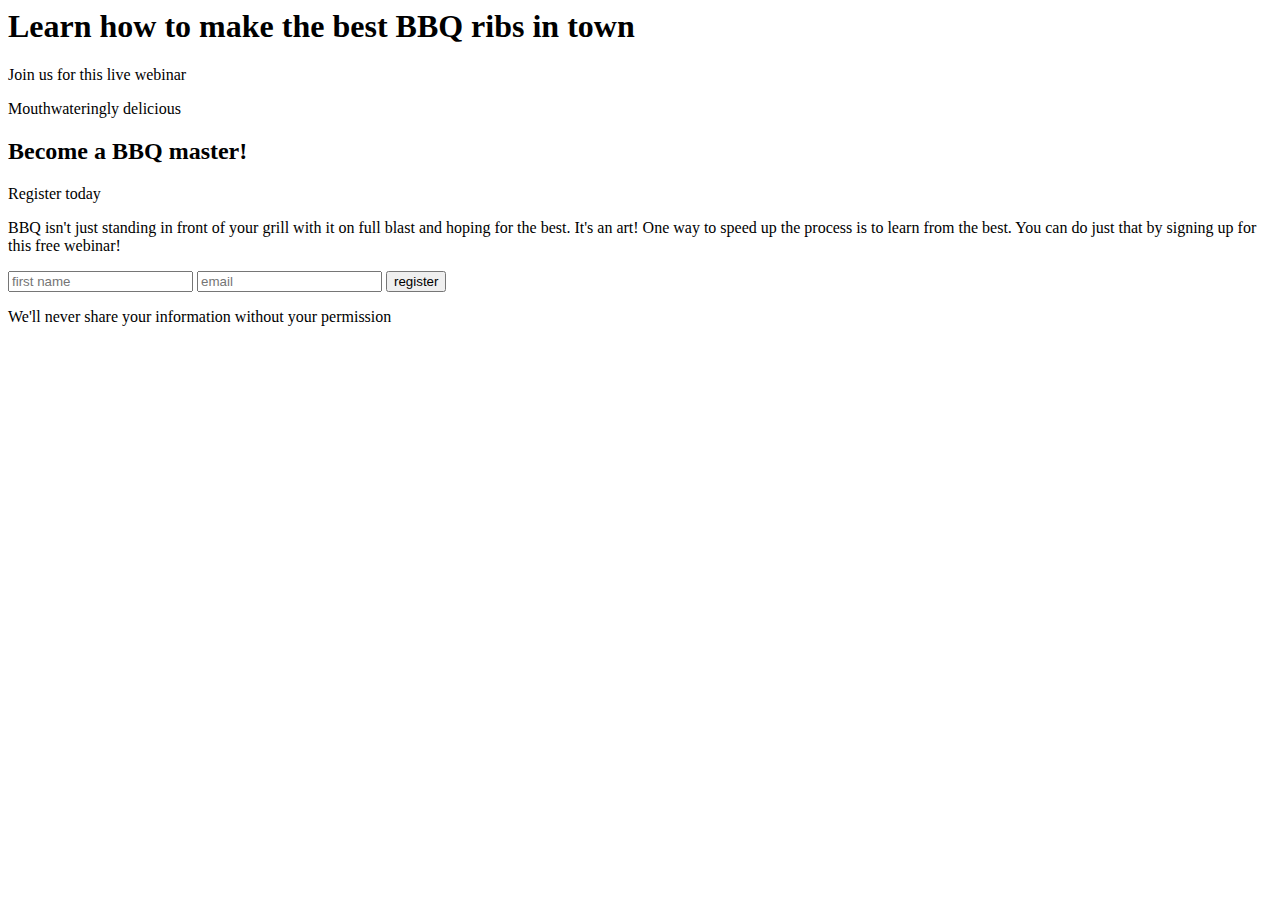
<file: index.html>
<html>

<head>
  <meta charset="UTF-8">
  <meta name="viewport" content="width=device-width, initial-scale=1">
  <link rel="stylesheet" href="./styles.css">
<link href='https://fonts.googleapis.com/css?family=Source+Sans+Pro:400,200,900italic,900,700italic,700,600italic,600,400italic,300italic,300,200italic' rel='stylesheet' type='text/css'>

<!-- https://xd.adobe.com/spec/3bcaad42-bd8a-415e-6274-08b282cfb769-4dfb/ -->
</head>

<body>
  <div class="intro">
      <h1 >Learn how to make <strong>the best BBQ ribs</strong> in town</h1>
      <p class="text-to-upper-case secondary-color">Join us for this live webinar</p>
      <p class="top-text text-to-upper-case secondary-color">Mouthwateringly delicious</p>
  </div>
  <div class="main-content">
      <h2 class="text-to-upper-case">Become a BBQ master!</h2>
      <p class="text-to-upper-case secondary-color">Register today</p>
      <p class="light-text">
        BBQ isn't just standing in front of your grill with it on full blast and hoping for the best. It's an art! One way to speed up the process is to learn from the best. You can do just that by signing up for this free webinar!
      </p>
      <form class="email-collector" action="#" method="POST">
        <input type="text" placeholder="first name">
        <input type="email" placeholder="email">
        <button class="btn btn-primary" type="submit">register</button>
      </form>
      <p class="fine-print">We'll never share your information without your permission</p> 
  </div>
</body>
</html>
</file>
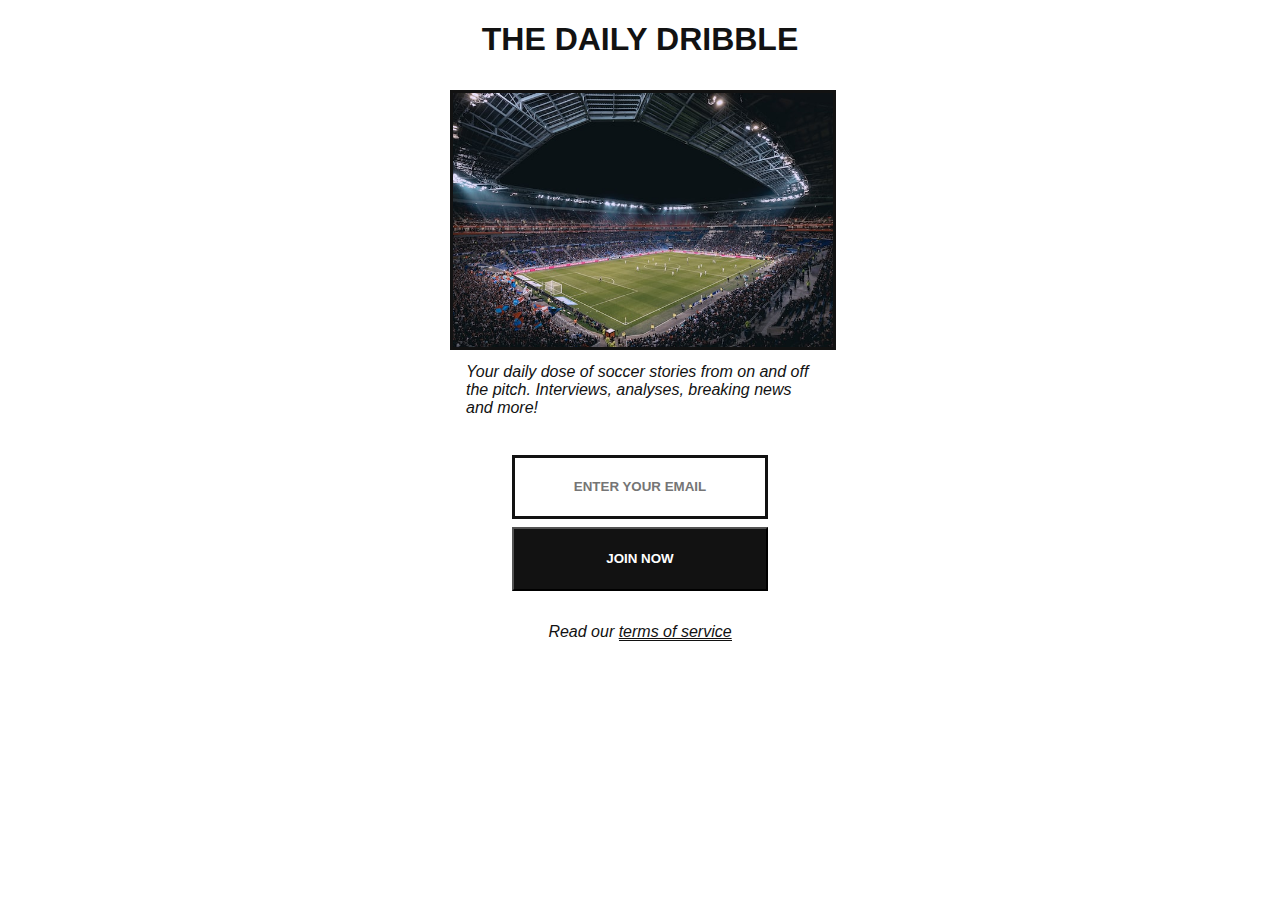
<file: daily-dribble/index.html>
<html>

<head>
    <link rel="stylesheet" href="styles.css">
</head>

<body>
    <div class="topic">
        <h1>THE DAILY DRIBBLE</h1>
        <div class="stadium-advert-container">
            <!-- Image credit: Thomas Serer https://unsplash.com/@jesusance -->
            <img
                class="stadium-img thick-border"
                src="images/stadium.jpg"
                alt="picture of the american football stadium at night"
            />
            <h2 class="about italic-text light-font">
                Your daily dose of soccer stories from on and off the pitch. Interviews, analyses, breaking news and more!
            </h2>
        </div>
        <form action="" method="post" class="email-prompt">
            <input class="email-input thick-border" type="text" placeholder="ENTER YOUR EMAIL" />
            <button class="submit-btn" type="submit">JOIN NOW</button>
        </form>
        <p
            class="italic-text light-font">
            Read our <a href="https://example.com"
                target="_blank">terms of service</a></p>
    </div>
</body>

</html>
</file>
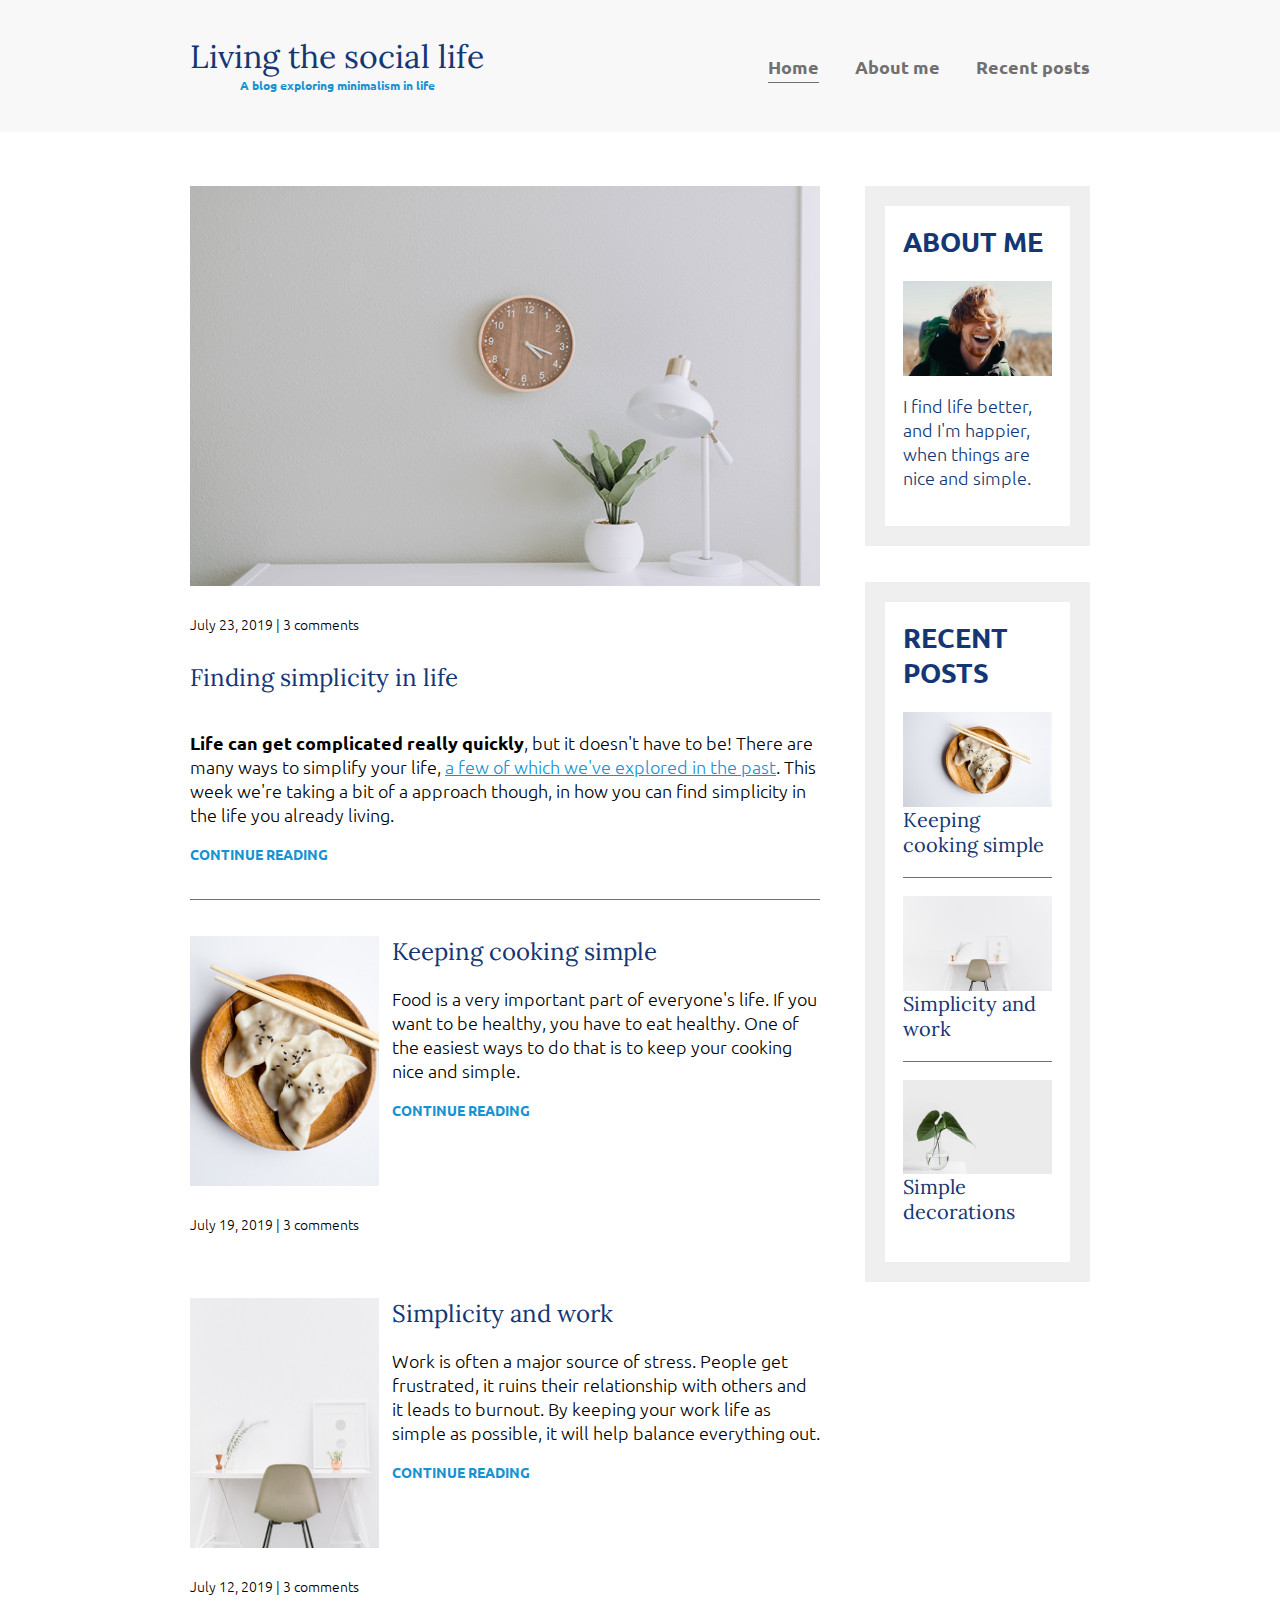
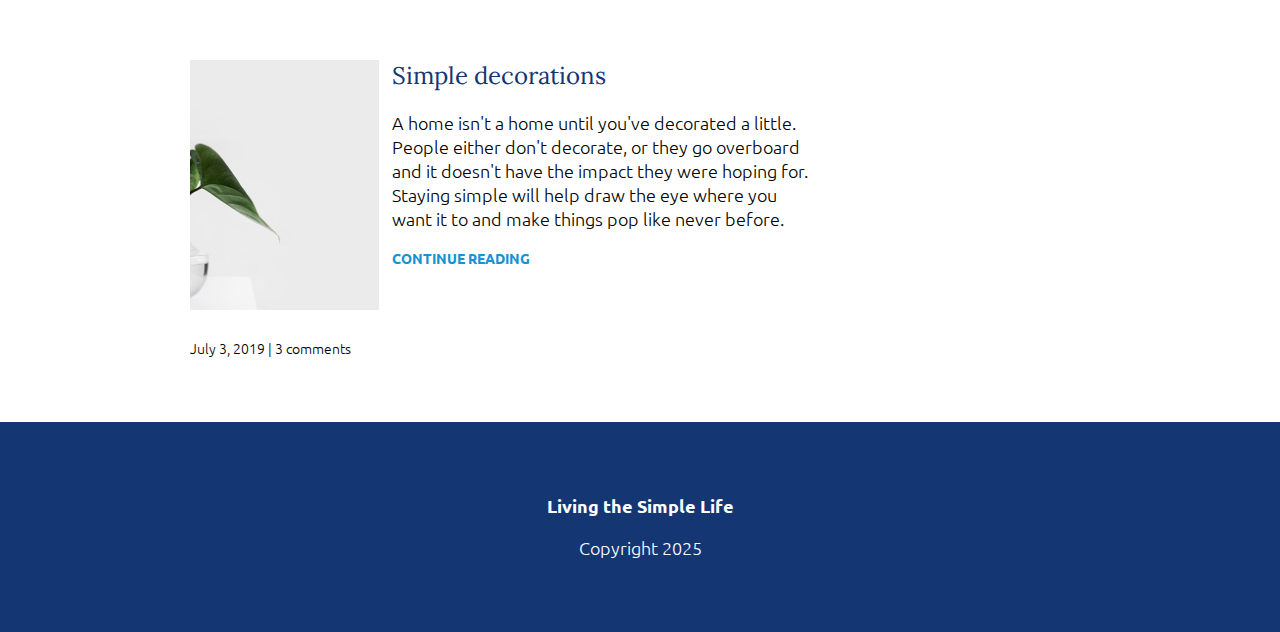
<file: responsive/final-about-me-page/index.html>
<html>
    <head>
        <meta charset="UTF-8">
        <meta name="viewport" content="width=device-width, initial-scale=1">
        <link href="https://fonts.googleapis.com/css?family=Lora|Ubuntu:300,400,700&display=swap" rel="stylesheet">
        <link rel="stylesheet" href="./styles.css">
        <!--https://xd.adobe.com/spec/75d448ea-569a-4b7e-721b-9bbd3b2b97b9-03e5/grid/-->
    </head>
    <body> 
        <header>
            <div class="container container-flex">
                <div class="site-title">
                    <h1>Living the social life</h1>
                    <p class="subtitle">A blog exploring minimalism in life</p>
                </div>
                <nav>
                    <ul>
                        <li><a href="#index.html" class="current-page">Home</a></li>
                        <li><a href="#about-me.html">About me</a></li>
                        <li><a href="#recent-posts.html">Recent posts</a></li>
                    </ul>
                </nav>
            </div> <!-- / .container -->
        </header>
        
        <div class="container container-flex">
            <main role="main">
                
                <article class="article-featured">
                    <h2 class="article-title">Finding simplicity in life</h2>
                    <img src="img/life.jpg" alt="simple white desk on a white wall with a plant on the far right side" class="article-image">
                    <p class="article-info">July 23, 2019 | 3 comments</p>
                    <p class="article-body"><strong>Life can get complicated really quickly</strong>, but it doesn't have to be! There are many ways to simplify your life, <a href="#">a few of which we've explored in the past</a>. This week we're taking a bit of a approach though, in how you can find simplicity in the life you already living.</p>
                    <a href="#" class="article-read-more">CONTINUE READING</a>
                </article>
                
                <article class="article-recent">
                    <div class="article-recent-main">
                        <h2 class="article-title">Keeping cooking simple </h2>
                        <p class="article-body">Food is a very important part of everyone's life. If you want to be healthy, you have to eat healthy. One of the easiest ways to do that is to keep your cooking nice and simple.</p>
                        <a href="#" class="article-read-more">CONTINUE READING</a>
                    </div>
                    <div class="article-recent-secondary">
                        <img src="img/food.jpg" alt="two dumplings on a wood plate with chopsticks" class="article-image">
                        <p class="article-info">July 19, 2019 | 3 comments</p>
                    </div>
                </article>
                
                <article class="article-recent">
                    <div class="article-recent-main">
                        <h2 class="article-title">Simplicity and work </h2>
                        <p class="article-body">Work is often a major source of stress. People get frustrated, it ruins their relationship with others and it leads to burnout. By keeping your work life as simple as possible, it will help balance everything out.</p>
                        <a href="#" class="article-read-more">CONTINUE READING</a>
                    </div>
                    <div class="article-recent-secondary">
                        <img src="img/work.jpg" alt="a chair white chair at a white desk on a white wall" class="article-image">
                        <p class="article-info">July 12, 2019 | 3 comments</p>
                    </div>
                </article>
                
                <article class="article-recent">
                    <div class="article-recent-main">
                        <h2 class="article-title">Simple decorations</h2>
                        <p class="article-body">A home isn't a home until you've decorated a little. People either don't decorate, or they go overboard and it doesn't have the impact they were hoping for. Staying simple will help draw the eye where you want it to and make things pop like never before.</p>
                        <a href="#" class="article-read-more">CONTINUE READING</a>
                    </div>
                    <div class="article-recent-secondary">
                        <img src="img/deco.jpg" alt="a green plant in a clear, round vase with water in it" class="article-image">
                        <p class="article-info">July 3, 2019 | 3 comments</p>
                    </div>
                </article>
            </main>
            
            <aside class="sidebar">
                
                <div class="sidebar-widget">
                    <h2 class="widget-title">ABOUT ME</h2>
                    <img src="img/about-me.jpg" alt="john doe" class="widget-image">
                    <p class="widget-body">I find life better, and I'm happier, when things are nice and simple.</p>
                </div>
                
                <div class="sidebar-widget">
                    <h2 class="widget-title">RECENT POSTS</h2>
                    <div class="widget-recent-post">
                        <h3 class="widget-recent-post-title">Keeping cooking simple</h3>
                        <img src="img/food.jpg" alt="two dumplings on a wood plate with chopsticks" class="widget-image">
                    </div>
                    <div class="widget-recent-post">
                        <h3 class="widget-recent-post-title">Simplicity and work</h3>
                        <img src="img/work.jpg" alt="a chair white chair at a white desk on a white wall" class="widget-image">
                    </div>
                    <div class="widget-recent-post">
                        <h3 class="widget-recent-post-title">Simple decorations</h3>
                        <img src="img/deco.jpg" alt="a green plant in a clear, round vase with water in it" class="widget-image">
                    </div>
                </div>
                
            </aside>
            
        </div>
        
        
        <footer>
            <p><strong>Living the Simple Life</strong></p>
            <p>Copyright 2025</p>
        </footer>
    </body>
</html>
</file>
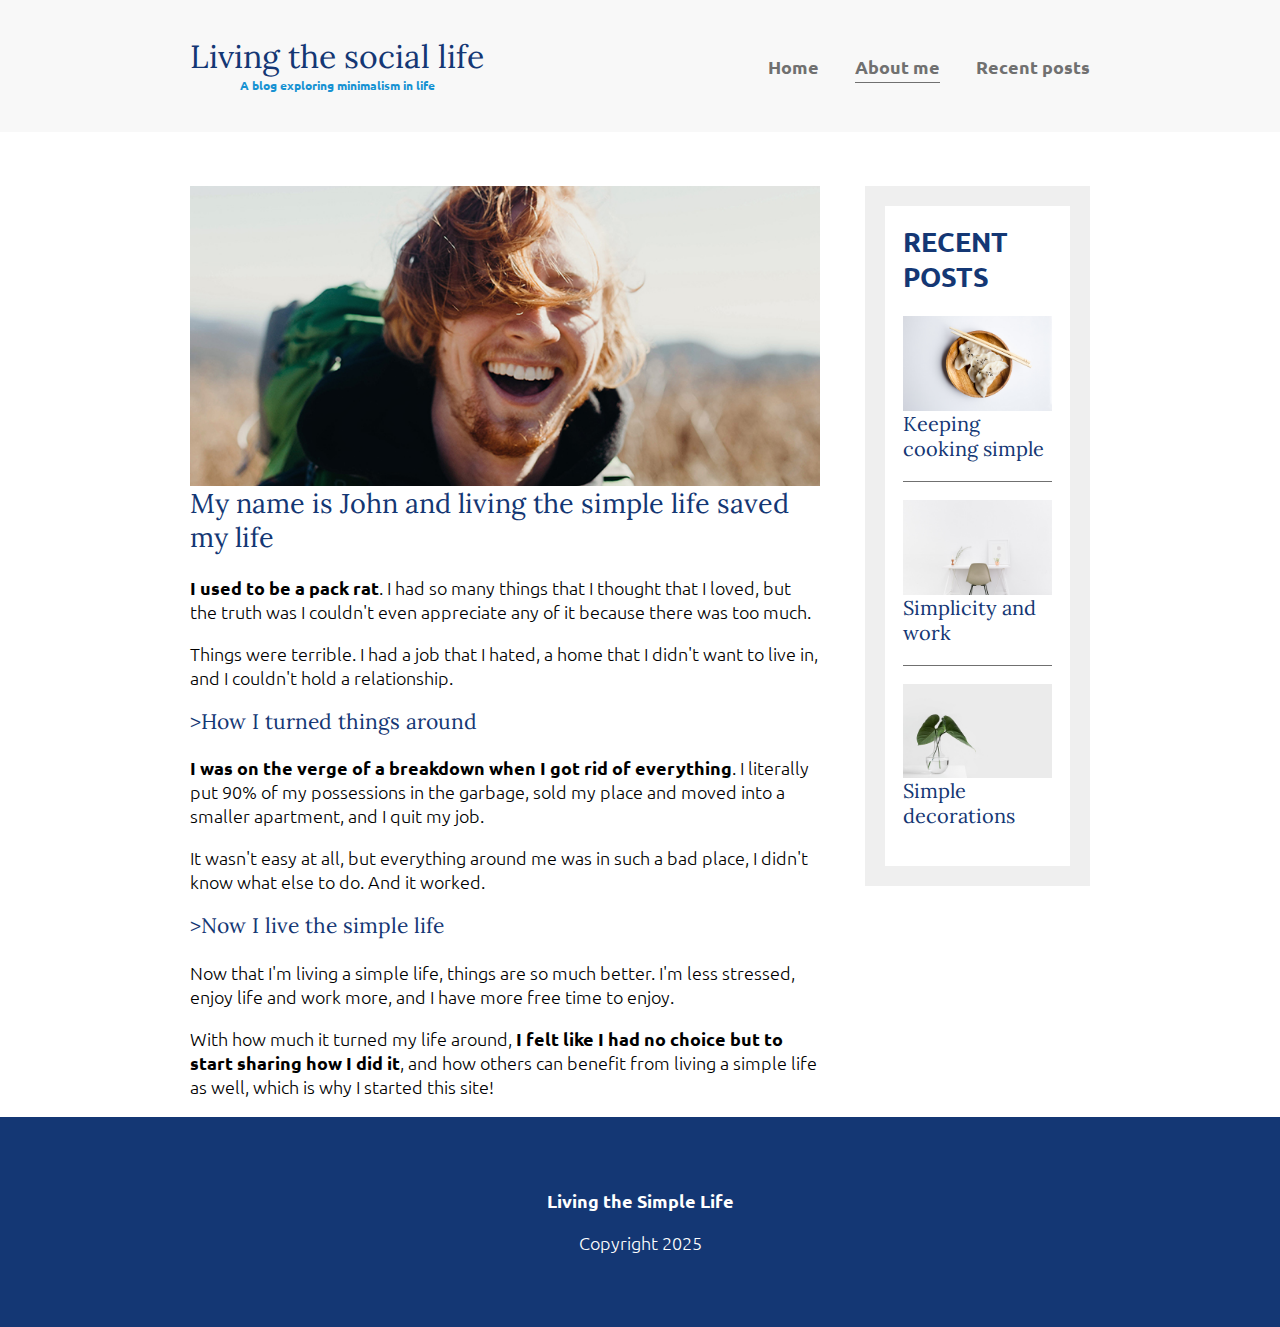
<file: responsive/final-about-me-page/about-me.html>
<html>

<head>
    <link href="https://fonts.googleapis.com/css?family=Lora|Ubuntu:300,400,700&display=swap" rel="stylesheet">
    <link rel="stylesheet" href="styles.css">
</head>

<body>
    <header>
        <div class="container container-flex">
            <div class="site-title">
                <h1>Living the social life</h1>
                <p class="subtitle">A blog exploring minimalism in life</p>
            </div>
            <nav>
                <ul>
                    <li><a href="index.html">Home</a></li>
                    <li><a href="#about-me.html" class="current-page">About me</a></li>
                    <li><a href="recent-posts.html">Recent posts</a></li>
                </ul>
            </nav>
        </div> <!-- / .container -->
    </header>

    <div class="container container-flex">
        <main role="main">
            <img src="img/about-me.jpg" class="image-full">
            <h2>My name is John and living the simple life saved my life</h2>

            <p><strong>I used to be a pack rat</strong>. I had so many things that I thought that I loved, but the truth
                was I couldn't even appreciate any of it because there was too much.</p>
            <p>Things were terrible. I had a job that I hated, a home that I didn't want to live in, and I couldn't hold
                a relationship.</p>

            <h3>>How I turned things around</h3>
            <p><strong>I was on the verge of a breakdown when I got rid of everything</strong>. I literally put 90% of
                my possessions in the garbage, sold my place and moved into a smaller apartment, and I quit my job.</p>
            <p>It wasn't easy at all, but everything around me was in such a bad place, I didn't know what else to do.
                And it worked.</p>

            <h3>>Now I live the simple life</h3>
            <p>Now that I'm living a simple life, things are so much better. I'm less stressed, enjoy life and work
                more, and I have more free time to enjoy.</p>
            <p>With how much it turned my life around, <strong>I felt like I had no choice but to start sharing how I
                    did it</strong>, and how others can benefit from living a simple life as well, which is why I
                started this site!</p>
        </main>

        <aside class="sidebar">

            <div class="sidebar-widget">
                <h2 class="widget-title">RECENT POSTS</h2>
                <div class="widget-recent-post">
                    <h3 class="widget-recent-post-title">Keeping cooking simple</h3>
                    <img src="img/food.jpg" alt="two dumplings on a wood plate with chopsticks" class="widget-image">
                </div>
                <div class="widget-recent-post">
                    <h3 class="widget-recent-post-title">Simplicity and work</h3>
                    <img src="img/work.jpg" alt="a chair white chair at a white desk on a white wall"
                        class="widget-image">
                </div>
                <div class="widget-recent-post">
                    <h3 class="widget-recent-post-title">Simple decorations</h3>
                    <img src="img/deco.jpg" alt="a green plant in a clear, round vase with water in it"
                        class="widget-image">
                </div>
            </div>

        </aside>

    </div>

    </div>


    <footer>
        <p><strong>Living the Simple Life</strong></p>
        <p>Copyright 2025</p>
    </footer>
</body>

</html>
</file>
<file: styles.css>
*,
*:before,
*:after {
  box-sizing: border-box;
}


.card {
  background-color: #111D4A;
  color: white;
  width: 90%;
  margin: 0 auto;
  display: flex;
  flex-direction: column;
  max-width: 37.5rem;
}

.card-title,
.card-read-time,
.card-btn {
  font-family: 'Blinker', sans-serif;
}

.card-img {
  width: 100%;
  object-fit: cover;
  flex-basis: 200px;
  min-width: 0;
  min-height: 0;
}

.card-content {
  padding: 1rem;
  display: flex;
  flex-direction: column;
}

.card-title {
  font-size: 1.75rem;
  color: #05CBE9;
  margin: 0;
}

.card-body {
  font-size: 1rem;
}

.card-footer {
  display: flex;
  justify-content: space-between;
  align-items: end;
  margin-top: 2rem;
}

.card-footer>p {
  margin: 0;
}

.card-btn {
  font-size: 1.25rem;
  padding: 0.25rem 0.5rem;
  text-decoration: none;
  font-weight: 700;
  background-color: #05CBE9;
  color: #111D4A;
  letter-spacing: 1px;
}

.card-btn:focus,
.card-btn:active {
  background-color: #111D4A;
  color: #05CBE9;
}


/*
Media query with size bigger than 650px
*/

@media (min-width: 650px) {
  .card {
    flex-direction: row;

  }

  .card-img {
    width: 25%;
    height: 300px;
  }

  .card-body {
    max-width: 500px;
  }

  .card-title {
    font-size: 2.25rem;

  }

  .card-body {
    font-size: 1.125rem;
  }

  .card-footer {
    margin-top: auto;
  }
}
</file>
<file: daily-dribble/styles.css>
body {
  font-family: Georgia, Geneva, Tahoma, sans-serif;
  color: #121212;
  margin: 0 24px;
  padding: 0;
}

.topic {
  display: flex;
  align-items: center;
  flex-direction: column;
}

h1 {
  margin-bottom: 32px;
}

.stadium-advert-container {
  display: block;
  margin: 0 auto;
  width: 380px; 
  margin-bottom: 24px;
}

.stadium-img {
  width: 380px;
}

.about {
  padding: 0 16px;
  font-size: 16px;
}

.thick-border {
  border: 3px solid #121212;
}

.italic-text {
  font-style: italic;
}

.light-font {
  font-weight: lighter;
}

.email-prompt {
  display: flex;
  flex-direction: column;
  align-items: center;
  margin-bottom: 16px;
}

.submit-btn {
  color: white;
  background-color: #121212;
  height: 64px;
  width: 256px;
  font-weight: bold;
  line-height: 24px;
}

.email-input {
  text-align: center;
  height: 64px;
  margin-bottom: 8px;
  width: 256px;
  font-weight: bold;
  line-height: 24px;
}

.terms-of-service-text {
   font-size: 16px;
}

a {
   color: #121212;
   border-bottom: 1px solid #121212;
}
</file>
<file: responsive/final-about-me-page/styles.css>
/*  Fonts
-----
font-family: 'Lora', serif;
font-family: 'Ubuntu', sans-serif;
*/

body {
    margin: 0;
    font-family: 'Ubuntu', sans-serif;
    font-size: 1.125rem;
    font-weight: 300;
}

img {
    max-width: 100%;
    display: block;
}

.image-full {
    max-height: 300px;
    width: 100%;
    object-fit: cover;
}

/* =================
Typography
================= */

h1, 
h2,
h3 {
    font-family: 'Lora', serif;
    font-weight: 400;
    color: #143774;
    margin-top: 0;
}

h1 {
    font-size: 2rem;
    margin: 0;
}

a {
    color: #1792d2;
}

a:hover,
a:focus {
    color: #143774;
}

strong {
    font-weight: 700;
}

/* h1 subtitle */
.subtitle {
    font-weight: 700;
    color: #1792d2;
    font-size: .75rem;
    margin: 0;
}

.article-title {
    font-size: 1.5rem;
}

.article-read-more,
.article-info {
    font-size: .875rem;
}

.article-read-more {
    color: #1792d2;
    text-decoration: none;
    font-weight: 700;
}

.article-read-more:hover,
.article-read-more:focus {
    color: #143774;
    text-decoration: underline;
}

.article-info {
    margin: 2em 0;
}


/* =================
Layout
================= */

.container {
    width: 90%;
    max-width: 900px;
    margin: 0 auto;
}

.container-flex {
    display: flex;
    flex-direction: column;
    justify-content: space-between;
}

header {
    background: #f8f8f8;
    padding: 2em 0;
    text-align: center;
    margin-bottom: 3em;
}

footer {
    background:#143774;
    color: white;
    text-align: center;
    padding: 3em 0;
}

@media (min-width: 675px) {
    .container-flex {
        flex-direction: row;
    }
    
    main {
        width: 70%;
    }
    
    aside {
        width: 25%;
        min-width: 200px;
        margin-left: 1em;
    }
}

/* navigation */

nav ul {
    list-style: none;
    padding: 0;
    display: flex;
    justify-content: center;
}

nav li {
    margin-left: 2em;
}

nav a {
    text-decoration: none;
    color: #707070;
    font-weight: 700;
    padding: .25em 0;
}

nav a:hover,
nav a:focus {
    color: #1792d2;
}

.current-page {
    border-bottom: 1px solid #707070;
}

.current-page:hover {
    color: #707070;
}

@media (max-width: 675px) {
    nav ul {
        flex-direction: column;
    }
    
    nav li {
        margin: .5em 0;
    }
}

/* articles */

.article-featured {
    border-bottom: #707070 1px solid;
    padding-bottom: 2em;
    margin-bottom: 2em;
}

.article-recent {
    display: flex;
    flex-direction: column;
    margin-bottom: 2em;
}

.article-recent-main {
    order: 2;
}

.article-recent-secondary {
    order: 1;
}

@media (min-width: 675px) {
    .article-recent {
        flex-direction: row;
        justify-content: space-between;
    }
    
    .article-recent-main {
        width: 68%;
    }
    
    .article-recent-secondary {
        width: 30%;
    }
    
    .article-featured {
        display: flex;
        flex-direction: column;
    }
    
    .article-image {
        order: -2;
        min-height: 250px;
        object-fit: cover;
        /* object-position: left; */
    }
    
    .article-info {
        order: -1;
    }
}


/* widgets */

.sidebar-widget {
    border: 20px solid #efefef;
    margin-bottom: 2em;
    padding: 1em;
}

.widget-recent-post {
  border-bottom: 1px solid #707070;
  margin-bottom: 1em;
  display: flex;
   flex-direction: column;
}

.widget-title {
  font-weight: bold;
  font-family: 'Ubuntu', sans-serif;
}

.widget-body {
  color: #143774;
}

.widget-recent-post:last-child {
  border-bottom: none;
  padding-bottom: 0;
  margin-bottom: 0;
}

.widget-recent-post-title {
  color: #143774;
  font-size: 1.25rem;
  order: 2;
}
.widget-image {
  order: 1;
}
</file>
